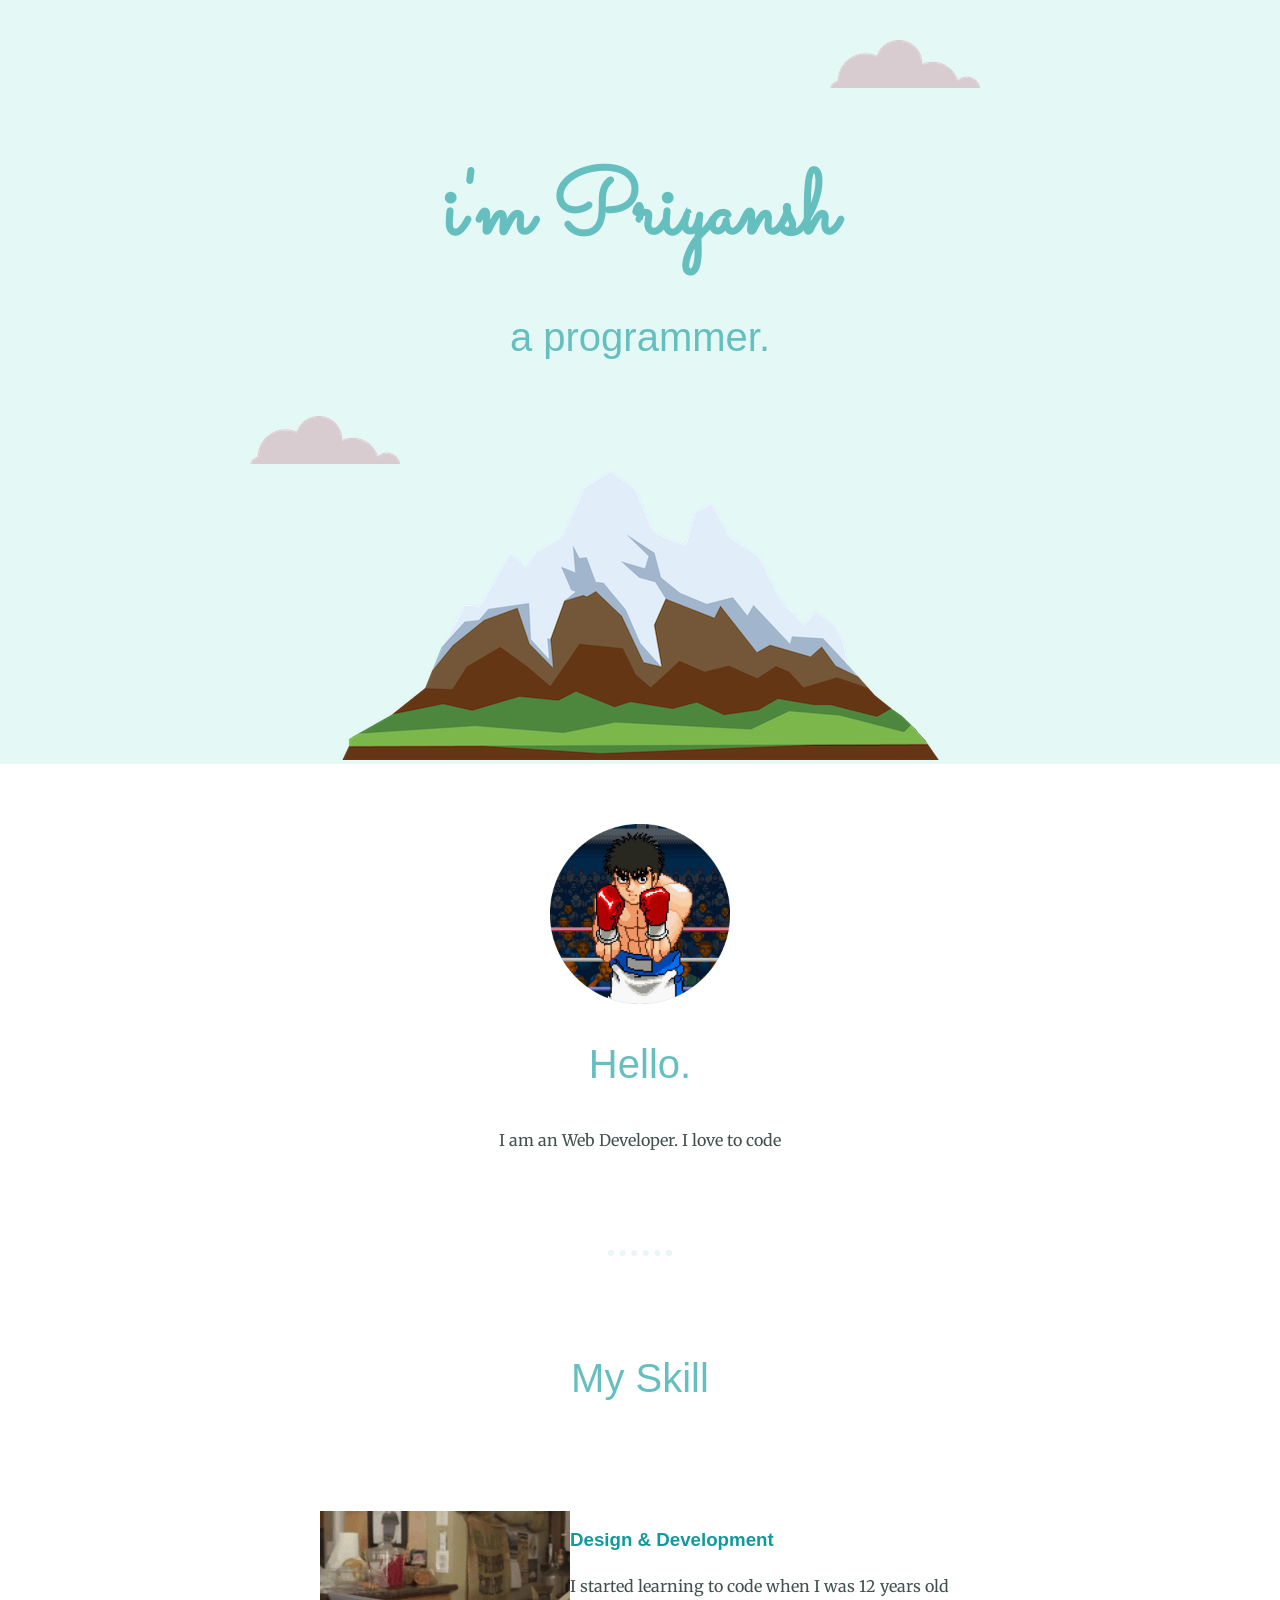
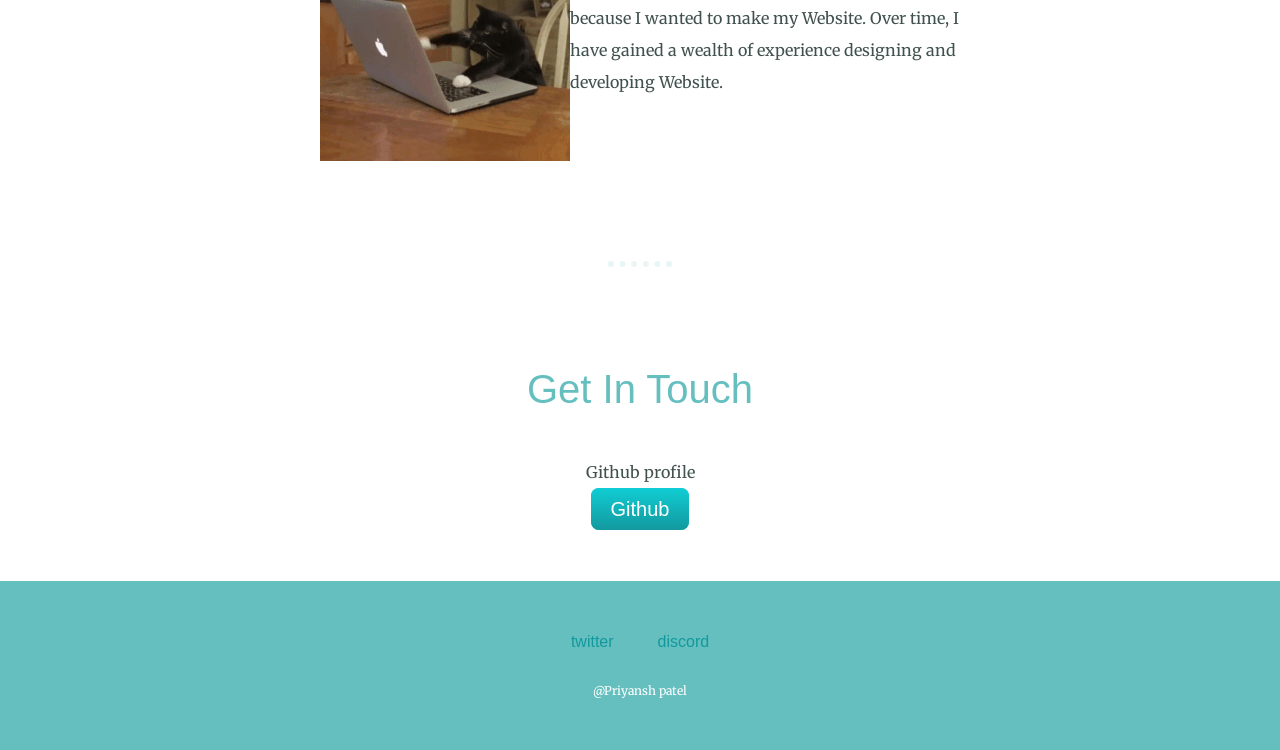
<file: index.html>
<!DOCTYPE html>
<html lang="en">
<head>
    <meta charset="UTF-8">
    <meta name="viewport" content="width=device-width, initial-scale=1.0">
    <title>Priyansh</title>
  <link href="index.css" rel="stylesheet">
  <link rel="preconnect" href="https://fonts.googleapis.com">
  <link rel="preconnect" href="https://fonts.gstatic.com" crossorigin>
  <link
    href="https://fonts.googleapis.com/css2?family=Merriweather:ital,wght@0,300;0,400;0,700;0,900;1,300;1,400;1,700;1,900&family=Sacramento&display=swap"
    rel="stylesheet">
</head>
<body>
    <div class="upper">
        <img src="./asset/cloud.png" alt="" class="top-cloud">
        <div>
        <h1 class="title">i'm Priyansh</h1>
        <h2>a programmer.</h2>
        </div>
        <img src="./asset/cloud.png" alt="" class="bottom-cloud">
        <img src="./asset/mountain.png" alt="mountain">
    </div>
    <div class="main">
        <img src="./asset/3circle.PNG" alt="Priyansh profile" class="profile">
        <div class="hello">
            <h2>Hello.</h2>
        </div>
        <div class="p">
            <p>I am an Web Developer. I love to code </p>
        </div>
    </div>
    <hr>
    <div class="skill">
        <h2>My Skill</h2>
    <div class="parent">
        <img src="./asset/cat-typing.gif" alt="">
        <div class="coding">
        <h3>Design & Development</h3>
        <p class="ptag">I started learning to code when I was 12 years old because I wanted to make my Website. Over time, I have gained a wealth of experience designing and developing Website.</p>
     </div>
  </div>
</div>
<hr>
<div class="contact-me">
    <h2>Get In Touch</h2>
    <div class="contact-message">
        <p>Github profile</p>
        <div class="contact">
           <a class="btn" href="https://github.com/Priyansh1547">Github</a>
        </div>
    </div>
</div>
<div class="footer">
    <a href="https://twitter.com/Priyansh1547" class="link">twitter</a>
    <a href="https://discord.gg/4gmxc96j" class="link">discord</a>
    <p class="last">@Priyansh patel</p>
</div>
</body>
</html>
</file>
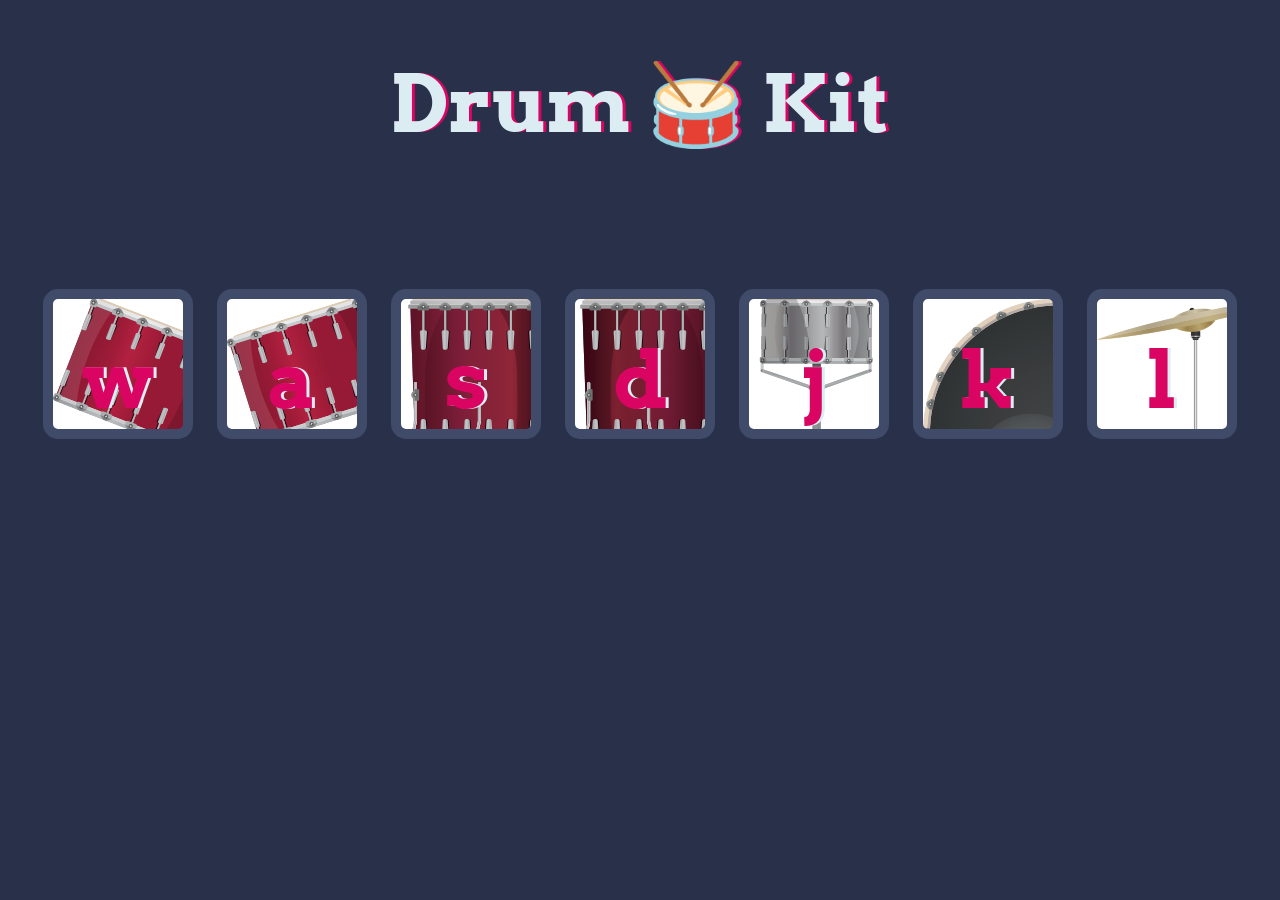
<file: Drum Kit Starting Files/index.html>
<!DOCTYPE html>
<html lang="en" dir="ltr">

<head>
  <meta charset="utf-8">
  <title>Drum Kit</title>
  <link rel="stylesheet" href="styles.css">
  <link href="https://fonts.googleapis.com/css?family=Arvo" rel="stylesheet">
</head>

<body>

  <h1 id="title">Drum 🥁 Kit</h1>
  <div class="set">
    <button class="w drum">w</button>
    <button class="a drum">a</button>
    <button class="s drum">s</button>
    <button class="d drum">d</button>
    <button class="j drum">j</button>
    <button class="k drum">k</button>
    <button class="l drum">l</button>
  </div>

  <script src="index.js"></script>
</body>

</html>
</file>
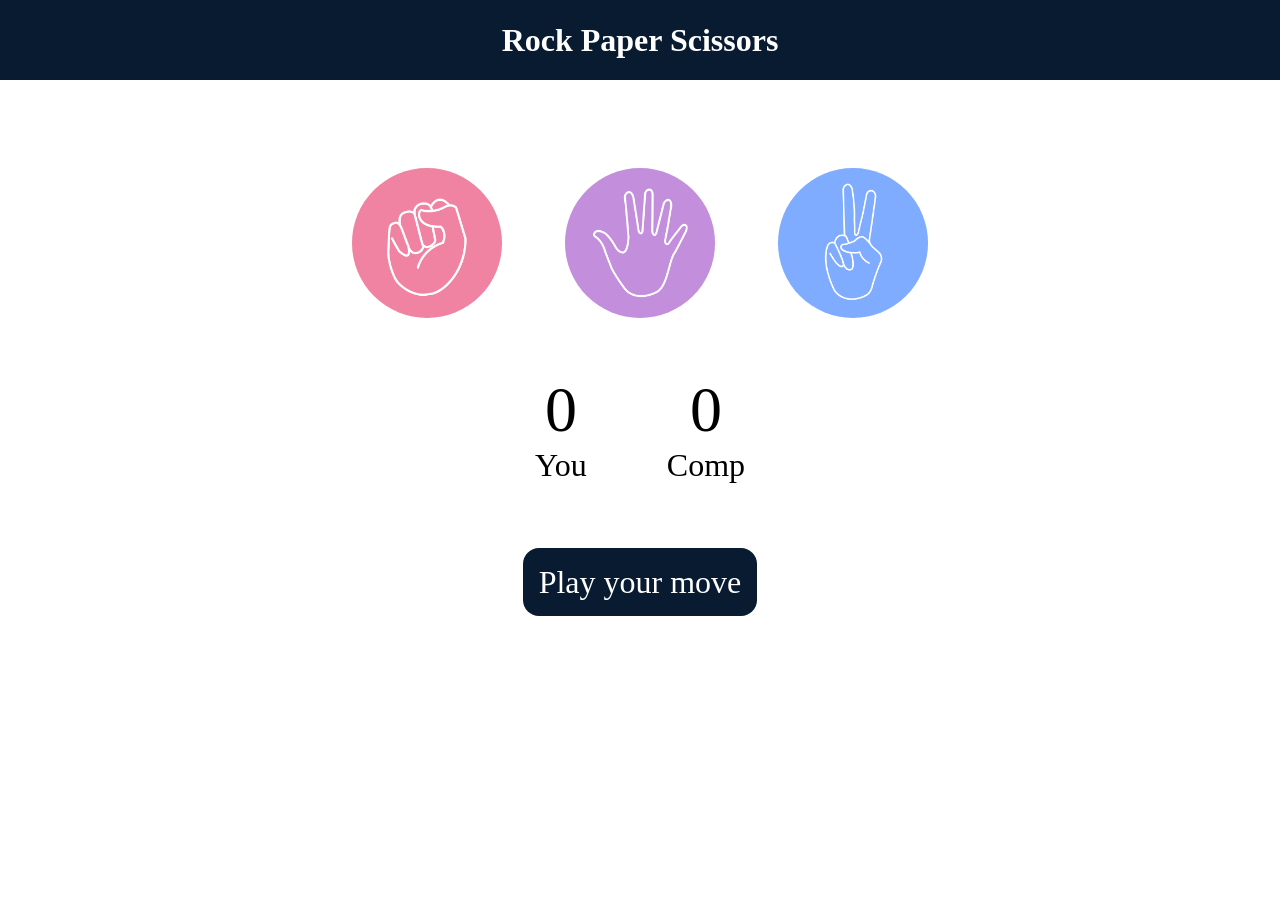
<file: rock paper scissors/Index.html>
<!DOCTYPE html>
<html lang="en">
  <head>
    <meta charset="UTF-8" />
    <meta name="viewport" content="width=device-width, initial-scale=1.0" />
    <title>Rock Paper Scissors Game</title>
    <link rel="stylesheet" href="index.css" />
  </head>
  <body>
    <h1>Rock Paper Scissors</h1>
    <div class="choices">
      <div class="choice" id="rock">
        <img src="./images/rock.png" />
      </div>
      <div class="choice" id="paper">
        <img src="./images/paper.png" />
      </div>
      <div class="choice" id="scissors">
        <img src="./images/scissors.png" />
      </div>
    </div>

    <div class="score-board">
      <div class="score">
        <p id="user-score">0</p>
        <p>You</p>
      </div>
      <div class="score">
        <p id="comp-score">0</p>
        <p>Comp</p>
      </div>
    </div>
    
    <div class="msg-container">
      <p id="msg">Play your move</p>
    </div>
    <script src="index.js"></script>
  </body>
</html>
</file>
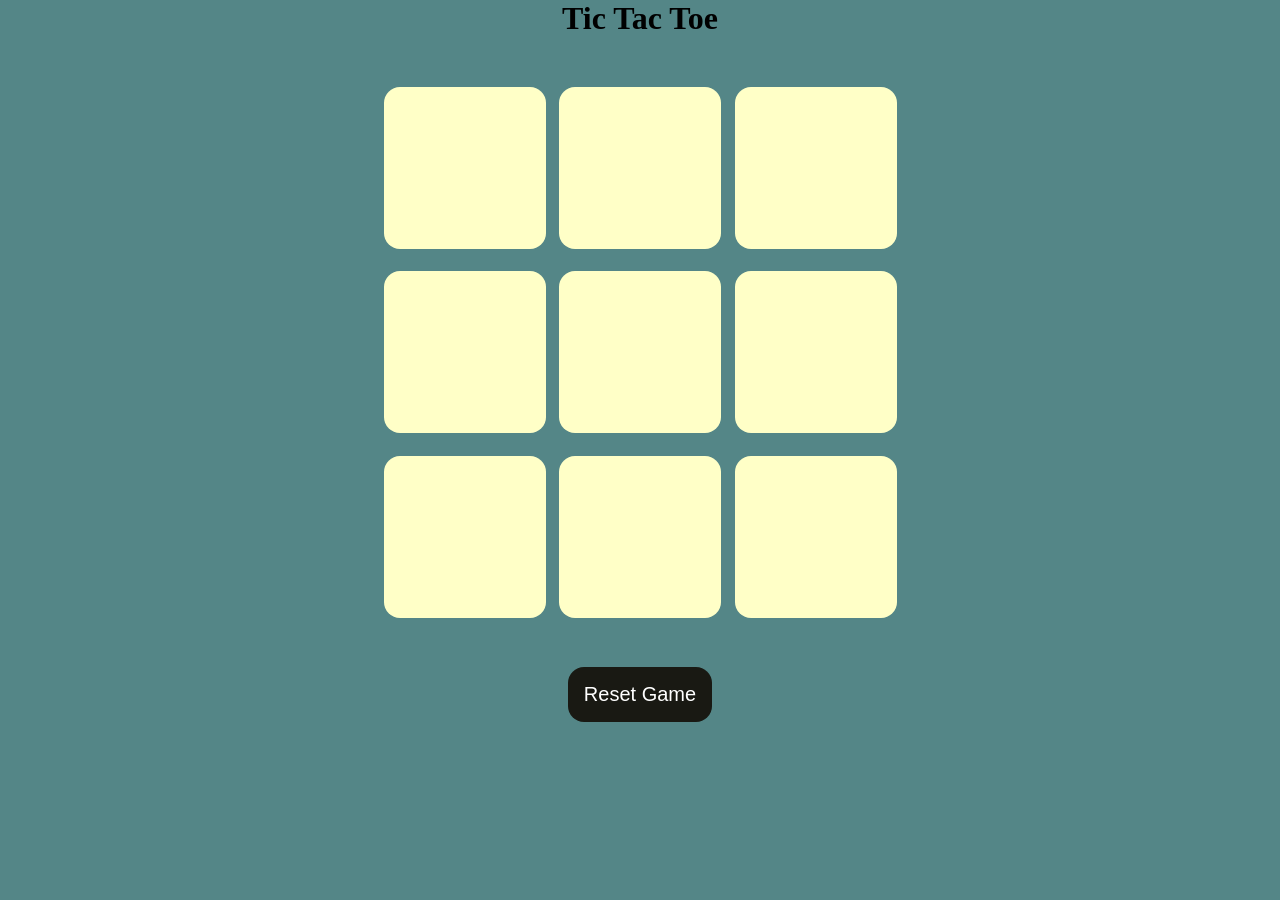
<file: Tic tac toe/index.html>
<!DOCTYPE html>
<html lang="en">
  <head>
    <meta charset="UTF-8" />
    <meta name="viewport" content="width=device-width, initial-scale=1.0" />
    <title>Tic-Tac-Toe Game</title>
    <link rel="stylesheet" href="index.css" />
  </head>
  <body>
    <div class="msg-container hide">
      <p id="msg">Winner</p>
      <button id="new-btn">New Game</button>
    </div>
    <main>
      <h1>Tic Tac Toe</h1>
      <div class="container">
        <div class="game">
          <button class="box"></button>
          <button class="box"></button>
          <button class="box"></button>
          <button class="box"></button>
          <button class="box"></button>
          <button class="box"></button>
          <button class="box"></button>
          <button class="box"></button>
          <button class="box"></button>
        </div>
      </div>
      <button id="reset-btn">Reset Game</button>
    </main>
    <script src="app.js"></script>
  </body>
</html>
</file>
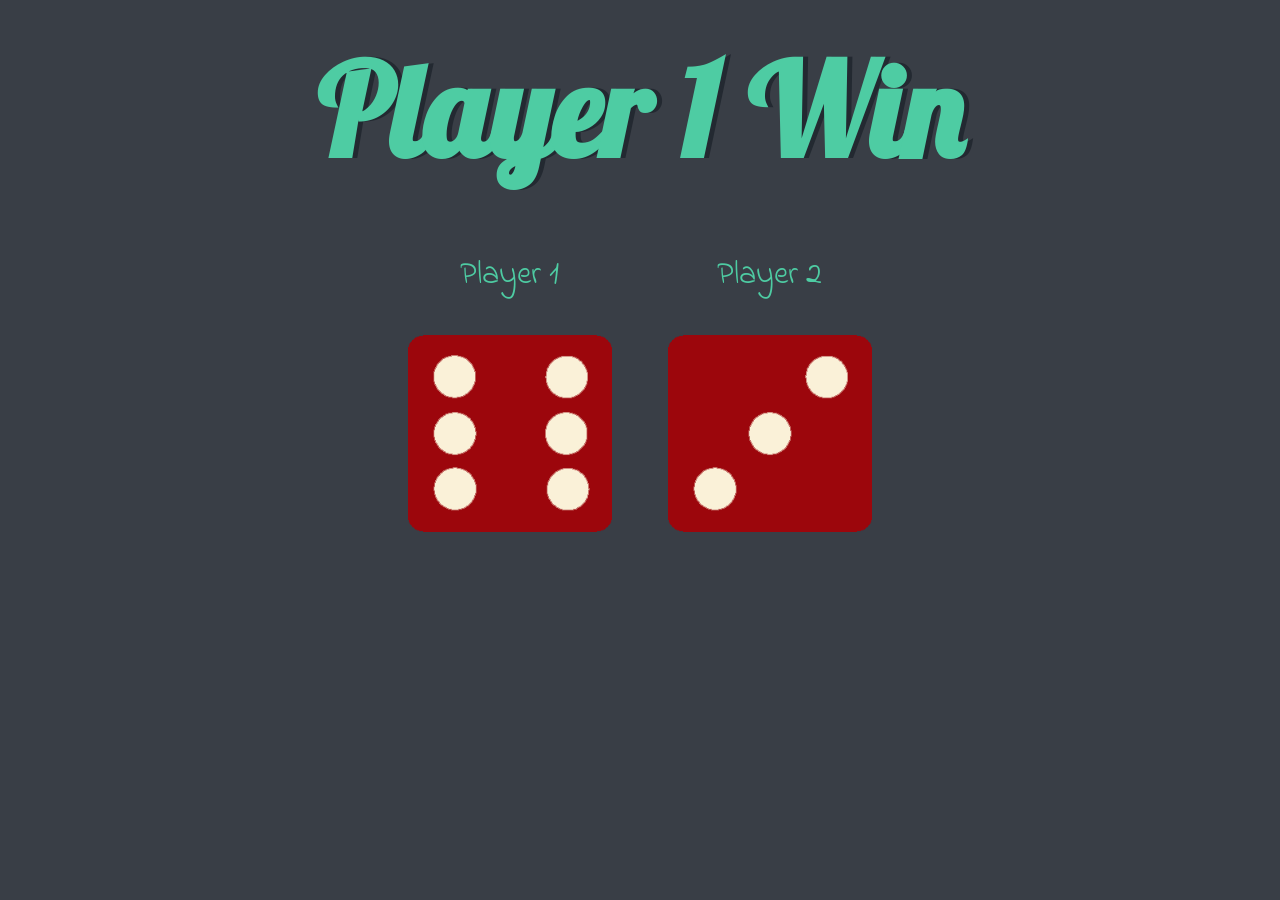
<file: Dicee game/dicee.html>
<!DOCTYPE html>
<html lang="en" dir="ltr">
  <head>
    <meta charset="utf-8">
    <title>Dicee</title>
    <link rel="stylesheet" href="styles.css">
    <link href="https://fonts.googleapis.com/css?family=Indie+Flower|Lobster" rel="stylesheet">

  </head>
  <body>

    <div class="container">
      <h1>Refresh Me</h1>

      <div class="dice">
        <p>Player 1</p>
        <img class="img1" src="images/dice6.png">
      </div>

      <div class="dice">
        <p>Player 2</p>
        <img class="img2" src="images/dice6.png">
      </div>

    </div>

    <script src="index.js" charset="utf-8"></script>

      </body>

    </html>
</file>
<file: index.css>
.upper{
    background-color: #e4f9f5;
    position: relative;
    padding-top: 100px;
}
.title{
    color: #66bfbf;
    font-size: 5.625rem;
    margin: 50px auto 0 auto;
    font-family: "Sacramento", cursive;
    text-align: center;
}
h2 {
    color: #66bfbf;
    font-family: "Montserrat", sans-serif;
    font-size: 2.5rem;
    font-weight: normal;
    padding-bottom: 10px;
}
body {
    color: #40514e;
    margin: 0;
    text-align: center;
    font-family: "Merriweather", serif;
}
.top-cloud{
    position: absolute;
    right: 300px;
    top: 40px
}
.bottom-cloud  {
    position: absolute;
    left: 250px;
    bottom: 300px;
}
.profile{
    margin-top: 60px;
    height: 180px;
}
.p{
    width: 30%;
    margin: auto;
}
hr {
    border: dotted #eaf6f6 6px;
    border-bottom: none;
    width: 4%;
    margin: 100px auto;
}
h3 {
    color: #11999e;
    font-family: "Montserrat", sans-serif;
}
.parent {
    display: grid;
    grid-template-columns: 0.5fr 1fr;
    grid-template-rows: repeat(1, 1fr);
    width: 50%;
    margin: 100px auto 0 auto;
    text-align: left;
    row-gap: 2rem;
}
.ptag{
        line-height: 2;
}
.contact-message {
    width: 40%;
    margin: 40px auto 60px;
}
.btn{
    background: #11cdd4;
    background-image: linear-gradient(to bottom, #11cdd4, #11999e);
    border-radius: 8px;
    font-family: "Montserrat", sans-serif;
    color: #ffffff;
    font-size: 20px;
    padding: 10px 20px 10px 20px;
    text-decoration: none;
}
.btn:hover{
    background: #30e3cb;
}
.footer {
    background-color: #66bfbf;
    padding: 50px 0 20px;
}
.link{
    color: #11999e;
    font-family: "Montserrat", sans-serif;
    margin: 10px 20px;
    text-decoration: none;
}
.link:hover{
    color: white;
}
.last{
    color: white;
    font-size: 12px;
    padding: 20px 0;
}
</file>
<file: Drum Kit Starting Files/styles.css>
body {
  text-align: center;
  background-color: #283149;
}

h1 {
  font-size: 5rem;
  color: #DBEDF3;
  font-family: "Arvo", cursive;
  text-shadow: 3px 0 #DA0463;

}

footer {
  color: #DBEDF3;
  font-family: sans-serif;
}

.w {
  background-image: url("./images/tom1.png");
}

.a {
  background-image: url("./images/tom2.png");
}

.s {
  background-image: url("./images/tom3.png");
}

.d {
  background-image: url("./images/tom4.png");
}

.j {
  background-image: url("./images/snare.png");
}

.k {
  background-image: url("./images/kick.png");
}

.l {
  background-image: url("./images/crash.png");
}

.set {
  margin: 10% auto;
}

.game-over {
  background-color: red;
  opacity: 0.8;
}

.pressed {
  box-shadow: 0 3px 4px 0 #DBEDF3;
  opacity: 0.5;
}

.red {
  color: red;
}

.drum {
  outline: none;
  border: 10px solid #404B69;
  font-size: 5rem;
  font-family: 'Arvo', cursive;
  line-height: 2;
  font-weight: 900;
  color: #DA0463;
  text-shadow: 3px 0 #DBEDF3;
  border-radius: 15px;
  display: inline-block;
  width: 150px;
  height: 150px;
  text-align: center;
  margin: 10px;
  background-color: white;
}
</file>
<file: rock paper scissors/index.css>
* {
    margin: 0;
    padding: 0;
    text-align: center;
  }
  
  h1 {
    background-color: #081b31;
    color: #fff;
    height: 5rem;
    line-height: 5rem;
  }
  
  .choice {
    height: 165px;
    width: 165px;
    border-radius: 50%;
    display: flex;
    justify-content: center;
    align-items: center;
  }
  
  .choice:hover {
    cursor: pointer;
    background-color: #081b31;
  }
  
  img {
    height: 150px;
    width: 150px;
    object-fit: cover;
    border-radius: 50%;
  }
  
  .choices {
    display: flex;
    justify-content: center;
    align-items: center;
    gap: 3rem;
    margin-top: 5rem;
  }
  
  .score-board {
    display: flex;
    justify-content: center;
    align-items: center;
    font-size: 2rem;
    margin-top: 3rem;
    gap: 5rem;
  }
  
  #user-score,
  #comp-score {
    font-size: 4rem;
  }
  
  .msg-container {
    margin-top: 5rem;
  }
  
  #msg {
    background-color: #081b31;
    color: #fff;
    font-size: 2rem;
    display: inline;
    padding: 1rem;
    border-radius: 1rem;
  }
</file>
<file: Tic tac toe/index.css>
*{
    margin: 0;
    padding: 0;
  }
  
body {
    background-color: #548687;
    text-align: center;
  }
  
.container {
    height: 70vh;
    display: flex;
  
    justify-content: center;
    align-items: center;
  }
  
.game {
    height: 60vmin;
    width: 60vmin;
    display: flex;
    flex-wrap: wrap;
    justify-content: center;
    align-items: center;
    gap: 1.5vmin;
  }
.box {
    height: 18vmin;
    width: 18vmin;
    border-radius: 1rem;
    border: none;
    font-size: 8vmin;
    color: #b0413e;
    background-color: #ffffc7;
}
#reset-btn {
    padding: 1rem;
    font-size: 1.25rem;
    background-color: #191913;
    color: #fff;
    border-radius: 1rem;
    border: none;
  }
  
#new-btn {
    padding: 1rem;
    font-size: 1.25rem;
    background-color: #191913;
    color: #fff;
    border-radius: 1rem;
    border: none;
}
  
  #msg {
    color: #ffffc7;
    font-size: 5vmin;
}
  
  .msg-container {
    height: 100vmin;
    display: flex;
    justify-content: center;
    align-items: center;
    flex-direction: column;
    gap: 4rem;
}
  
.hide {
  display: none;
}
</file>
<file: Dicee game/styles.css>
.container {
  width: 70%;
  margin: auto;
  text-align: center;
}

.dice {
  text-align: center;
  display: inline-block;

}

body {
  background-color: #393E46;
}

h1 {
  margin: 30px;
  font-family: 'Lobster', cursive;
  text-shadow: 5px 0 #232931;
  font-size: 8rem;
  color: #4ECCA3;
}

p {
  font-size: 2rem;
  color: #4ECCA3;
  font-family: 'Indie Flower', cursive;
}

img {
  width: 80%;
}
</file>
